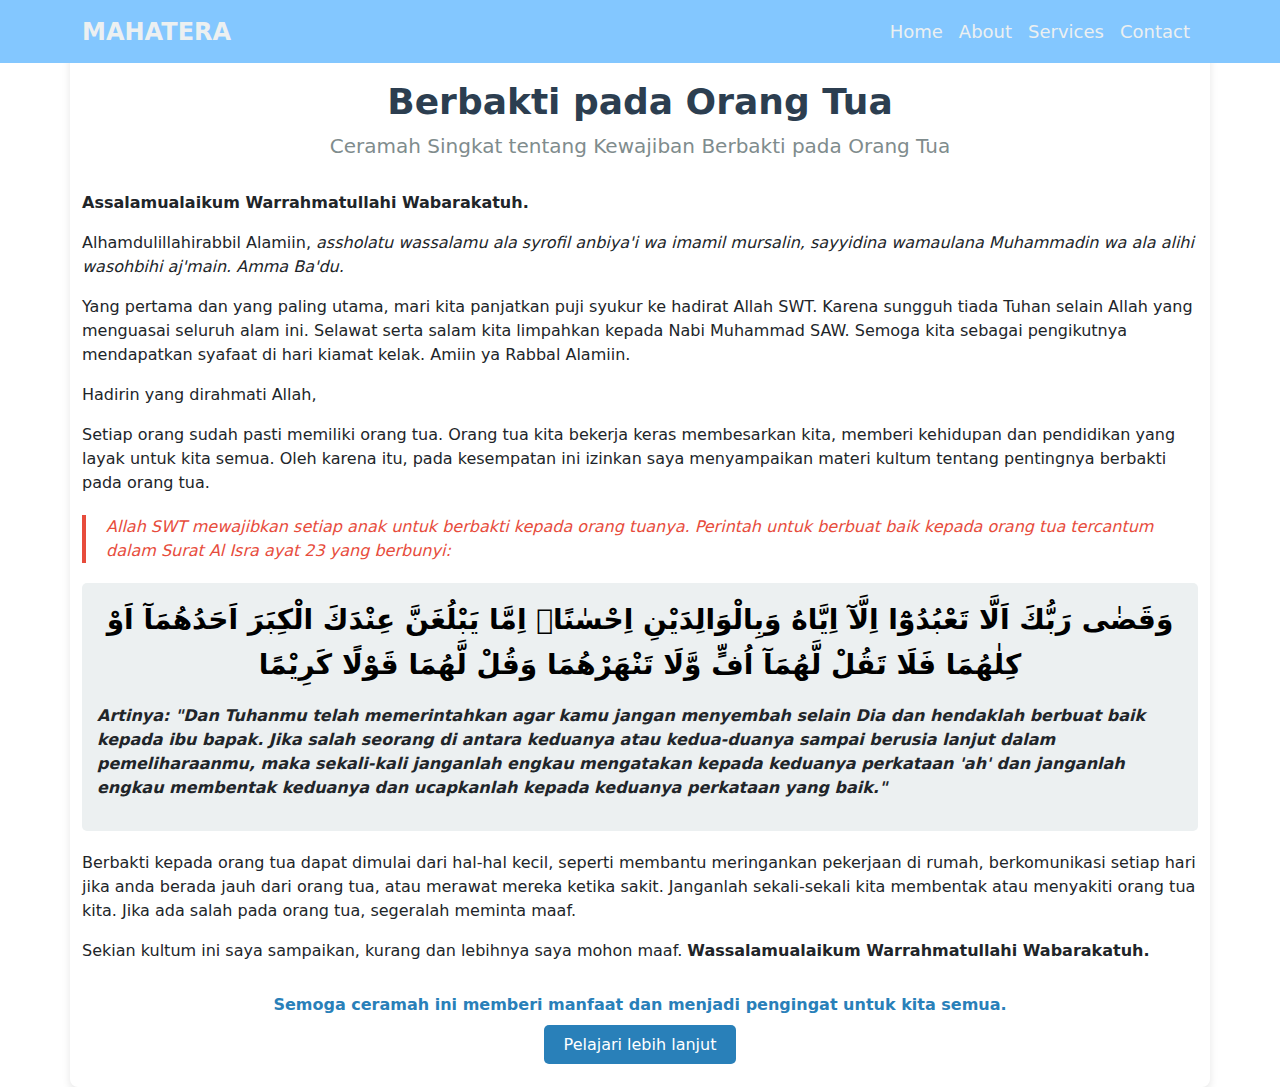
<file: contoh.html>
<!doctype html>
<html lang="en">
  <head>
    <!-- Required meta tags -->
    <meta charset="utf-8">
    <meta name="viewport" content="width=device-width, initial-scale=1">

    <!-- Bootstrap CSS -->
    <link href="https://cdn.jsdelivr.net/npm/bootstrap@5.0.2/dist/css/bootstrap.min.css" rel="stylesheet" integrity="sha384-EVSTQN3/azprG1Anm3QDgpJLIm9Nao0Yz1ztcQTwFspd3yD65VohhpuuCOmLASjC" crossorigin="anonymous">

<!-- Font google -->
<link rel="preconnect" href="https://fonts.googleapis.com">
<link rel="preconnect" href="https://fonts.gstatic.com" crossorigin>
<link href="https://fonts.googleapis.com/css2?family=Poppins:wght@400;500;700&display=swap" rel="stylesheet">

<!-- My style -->
 <link rel="stylesheet" href="css/contoh.css">

 <!-- logo title -->
  <link rel="icon" href="assets/img/--"
  type="">

  <div id="navbar-container" ></div>

  <script>
    // Fungsi untuk memuat navbar dari file navbar.html
    fetch('navbar.html')
      .then(response => response.text())
      .then(data => {
        document.getElementById('navbar-container').innerHTML = data;
      })
      .catch(error => console.error('Error loading navbar:', error));
  </script>

  
    
    
    <div class="container ceramah-container">
        <div class="text-center">
            <h1 class="ceramah-title">Berbakti pada Orang Tua</h1>
            <p class="ceramah-subtitle">Ceramah Singkat tentang Kewajiban Berbakti pada Orang Tua</p>
        </div>

        <div class="content">
            <p><strong>Assalamualaikum Warrahmatullahi Wabarakatuh.</strong></p>

            <p>Alhamdulillahirabbil Alamiin, <em>assholatu wassalamu ala syrofil anbiya'i wa imamil mursalin, sayyidina wamaulana Muhammadin wa ala alihi wasohbihi aj'main. Amma Ba'du.</em></p>

            <p>Yang pertama dan yang paling utama, mari kita panjatkan puji syukur ke hadirat Allah SWT. Karena sungguh tiada Tuhan selain Allah yang menguasai seluruh alam ini. Selawat serta salam kita limpahkan kepada Nabi Muhammad SAW. Semoga kita sebagai pengikutnya mendapatkan syafaat di hari kiamat kelak. Amiin ya Rabbal Alamiin.</p>

            <p>Hadirin yang dirahmati Allah,</p>

            <p>Setiap orang sudah pasti memiliki orang tua. Orang tua kita bekerja keras membesarkan kita, memberi kehidupan dan pendidikan yang layak untuk kita semua. Oleh karena itu, pada kesempatan ini izinkan saya menyampaikan materi kultum tentang pentingnya berbakti pada orang tua.</p>

            <div class="quote">
                <p>Allah SWT mewajibkan setiap anak untuk berbakti kepada orang tuanya. Perintah untuk berbuat baik kepada orang tua tercantum dalam Surat Al Isra ayat 23 yang berbunyi:</p>
            </div>

            <div class="verse">
                <p class="large-text">وَقَضٰى رَبُّكَ اَلَّا تَعْبُدُوْٓا اِلَّآ اِيَّاهُ وَبِالْوَالِدَيْنِ اِحْسٰنًاۗ اِمَّا يَبْلُغَنَّ عِنْدَكَ الْكِبَرَ اَحَدُهُمَآ اَوْ كِلٰهُمَا فَلَا تَقُلْ لَّهُمَآ اُفٍّ وَّلَا تَنْهَرْهُمَا وَقُلْ لَّهُمَا قَوْلًا كَرِيْمًا</p>
                <p><em>Artinya: "Dan Tuhanmu telah memerintahkan agar kamu jangan menyembah selain Dia dan hendaklah berbuat baik kepada ibu bapak. Jika salah seorang di antara keduanya atau kedua-duanya sampai berusia lanjut dalam pemeliharaanmu, maka sekali-kali janganlah engkau mengatakan kepada keduanya perkataan 'ah' dan janganlah engkau membentak keduanya dan ucapkanlah kepada keduanya perkataan yang baik."</em></p>
            </div>

            <p>Berbakti kepada orang tua dapat dimulai dari hal-hal kecil, seperti membantu meringankan pekerjaan di rumah, berkomunikasi setiap hari jika anda berada jauh dari orang tua, atau merawat mereka ketika sakit. Janganlah sekali-sekali kita membentak atau menyakiti orang tua kita. Jika ada salah pada orang tua, segeralah meminta maaf.</p>

            <p>Sekian kultum ini saya sampaikan, kurang dan lebihnya saya mohon maaf. <strong>Wassalamualaikum Warrahmatullahi Wabarakatuh.</strong></p>
        </div>

        <div class="footer">
            <p><span class="bold">Semoga ceramah ini memberi manfaat dan menjadi pengingat untuk kita semua.</span></p>
            <a href="#" class="btn-cta">Pelajari lebih lanjut</a>
        </div>
    </div>



    <!-- Optional JavaScript; choose one of the two! -->

    <!-- Option 1: Bootstrap Bundle with Popper -->
    <script src="https://cdn.jsdelivr.net/npm/bootstrap@5.0.2/dist/js/bootstrap.bundle.min.js" integrity="sha384-MrcW6ZMFYlzcLA8Nl+NtUVF0sA7MsXsP1UyJoMp4YLEuNSfAP+JcXn/tWtIaxVXM" crossorigin="anonymous"></script>

    <!-- Option 2: Separate Popper and Bootstrap JS -->
    <!--
    <script src="https://cdn.jsdelivr.net/npm/@popperjs/core@2.9.2/dist/umd/popper.min.js" integrity="sha384-IQsoLXl5PILFhosVNubq5LC7Qb9DXgDA9i+tQ8Zj3iwWAwPtgFTxbJ8NT4GN1R8p" crossorigin="anonymous"></script>
    <script src="https://cdn.jsdelivr.net/npm/bootstrap@5.0.2/dist/js/bootstrap.min.js" integrity="sha384-cVKIPhGWiC2Al4u+LWgxfKTRIcfu0JTxR+EQDz/bgldoEyl4H0zUF0QKbrJ0EcQF" crossorigin="anonymous"></script>
    -->
  </body>
</html>
</file>
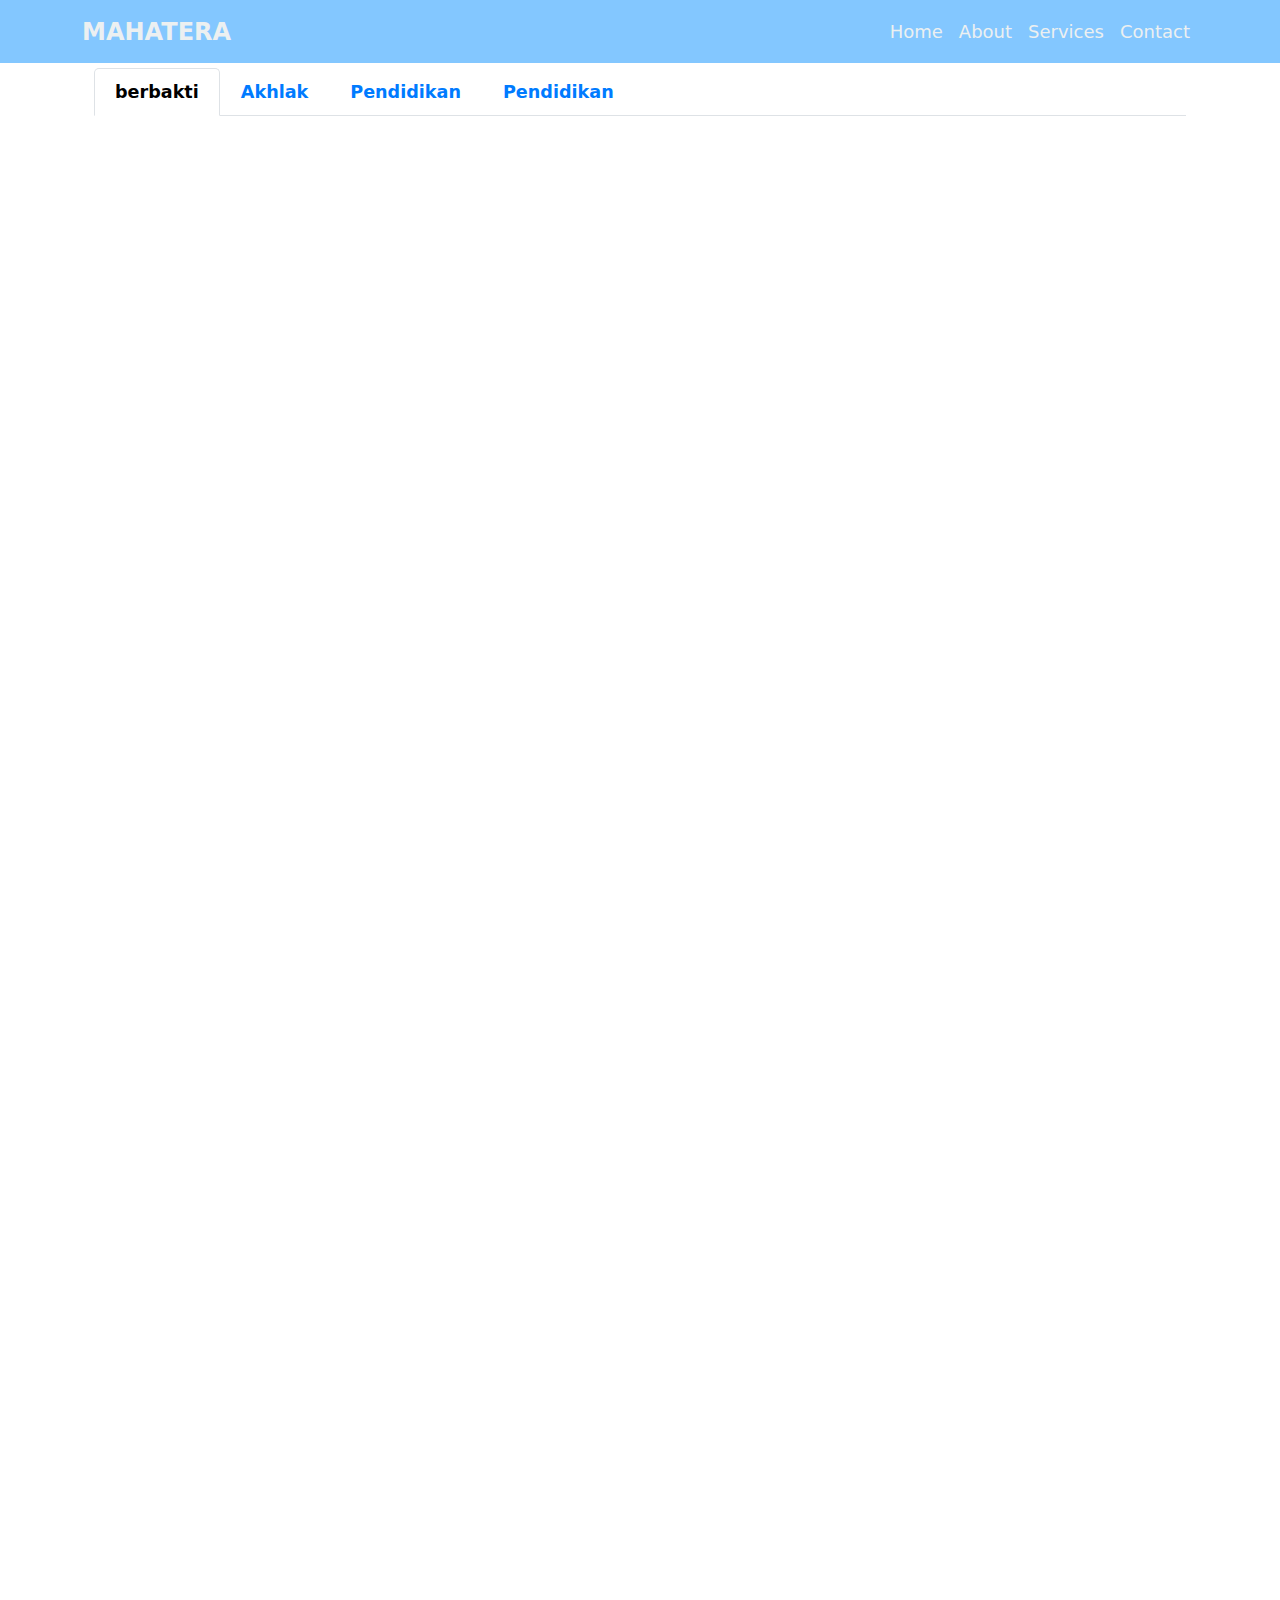
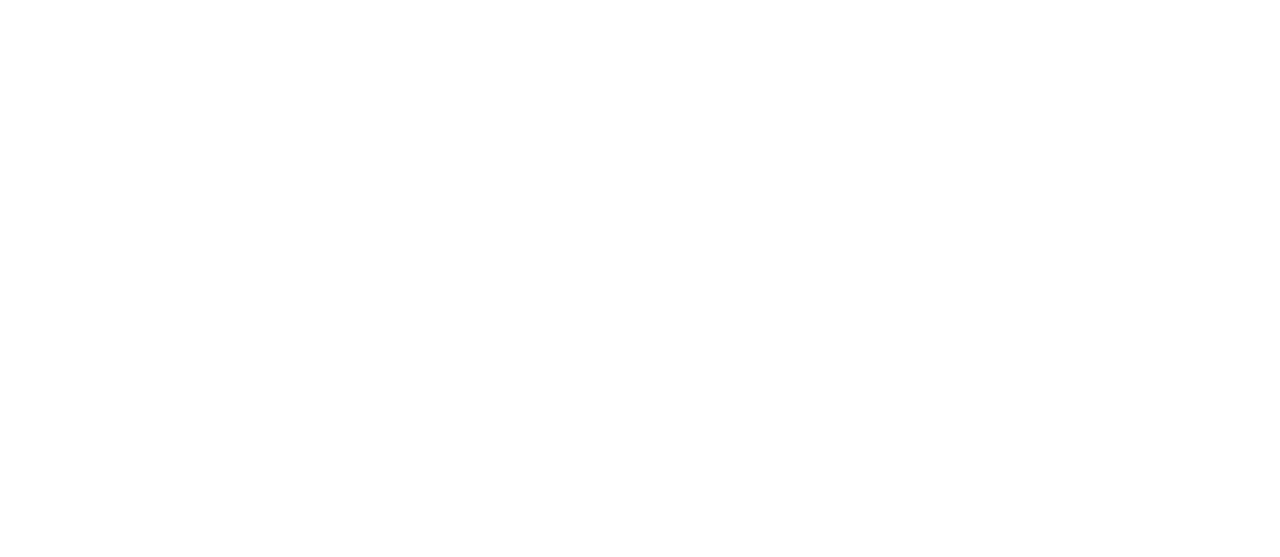
<file: page_contoh.html>
<!DOCTYPE html>
<html lang="en">
<head>
  <meta charset="UTF-8">
  <meta name="viewport" content="width=device-width, initial-scale=1.0">
  <title>Contoh Ceramah</title>
  <!-- Link ke Bootstrap untuk gaya dan tata letak -->
  <link href="https://cdn.jsdelivr.net/npm/bootstrap@5.3.0-alpha1/dist/css/bootstrap.min.css" rel="stylesheet">
  
<style>
    /* Global Style */
body {
    font-family: 'Arial', sans-serif;
    background-color: #f8f9fa;
    color: #83c7ff;
    padding-top: 20px;
  }
  
  /* Navbar Style */
  
  /* Tab Styles */
  .nav-tabs {
    border-bottom: 2px solid #ddd;
  }
  
  .nav-tabs .nav-link {
    color: #007bff;
    border: none;
    padding: 10px 20px;
    font-weight: bold;
    font-size: 1.1rem;
  }
  
  .nav-tabs .nav-link:hover {
    background-color: #f1f1f1;
    border-radius: 5px;
  }
  
  .nav-tabs .nav-link.active {
    background-color: #83c7ff;
    color: white;
    border-radius: 5px 5px 0 0;
  }
  
  /* Tab Content */
  .tab-content {
    margin-top: 20px;
  }
  
  /* Card Styles */
  .card {
    margin-top: 20px;
    border-radius: 10px;
    box-shadow: 0px 4px 6px rgba(0, 0, 0, 0.1);
  }
  
  .card-header {
    background-color: #83c7ff;
    color: white;
    font-size: 1.25rem;
    font-weight: bold;
    text-align: center;
    border-top-left-radius: 10px;
    border-top-right-radius: 10px;
  }
  
  .card p, .card .quote, .card .verse {
  margin-bottom: 15px; /* Menambahkan jarak antara paragraf dan elemen lainnya */
}

  .card-body {
    background-color: #fff;
    padding: 30px;    
}
  
  
  .card-body h5 {
    font-size: 1.5rem;
    font-weight: bold;
    color: #333;
  }
  
  .card-body p {
    font-size: 1.1rem;
    line-height: 1.6;
    color: #555;
  }
  

  
  /* Responsive Styles */
  @media (max-width: 768px) {
    .navbar-brand {
      font-size: 1.2rem;
    }
  
    .nav-tabs .nav-link {
      font-size: 1rem;
    }
  
    .card-body h5 {
      font-size: 1.3rem;
    }
  
    .card-body p {
      font-size: 1rem;
    }
  }

  /* Menambahkan padding di dalam card untuk memberi jarak dengan konten */
.card-body {
  padding: 20px; /* Jarak antara konten dan tepi card */
}

/* Memberikan margin bawah pada setiap elemen p, quote, dan verse agar tidak mepet */
.card p, .card .quote, .card .verse {
  margin-bottom: 15px; /* Jarak antar elemen */
}

/* Tambahan: Gaya untuk elemen .quote dan .verse agar lebih jelas */
.quote {
  font-style: italic;
  background-color: #f8f9fa;
  padding: 10px;
  border-left: 3px solid #28a745;
}

.verse {
  font-size: 1.2rem;
  line-height: 1.5;
  margin-top: 10px;
  background-color: #f8f9fa;
  padding: 10px;
  border-left: 3px solid #007bff;
}

.large-text {
  font-size: 1.5rem; /* Menambahkan ukuran font untuk ayat */
}




  
</style>
</head>
<body>

  <!-- Navbar -->
  <div id="navbar-container" ></div>

  <script>
    // Fungsi untuk memuat navbar dari file navbar.html
   // Fungsi untuk memuat navbar dari file navbar.html
fetch('navbar.html')
.then(response => response.text())
.then(data => {
  document.getElementById('navbar-container').innerHTML = data;
  // Setelah navbar dimuat, beri jarak pada section setelah navbar
  document.querySelector('#ceramah').style.marginTop = '30px';
})
.catch(error => console.error('Error loading navbar:', error));

  </script>

<div class="container mt-5">

  <!-- Content Section -->
  <div class="container content-section">
    <!-- Tab Navigation -->
    <ul class="nav nav-tabs" id="ceramahTab" role="tablist">
      <li class="nav-item" role="presentation">
        <a class="nav-link active" id="ceramah-agama-tab" data-bs-toggle="tab" href="#sabar" role="tab" aria-controls="ceramah-agama" aria-selected="true">berbakti<a>
      </li>
      <li class="nav-item" role="presentation">
        <a class="nav-link" id="ceramah-keluarga-tab" data-bs-toggle="tab" href="#akhlak" role="tab" aria-controls="ceramah-keluarga" aria-selected="false">Akhlak</a>
      </li>
      <li class="nav-item" role="presentation">
        <a class="nav-link" id="ceramah-pendidikan-tab" data-bs-toggle="tab" href="#tadzim" role="tab" aria-controls="ceramah-pendidikan" aria-selected="false">Pendidikan</a>
      </li>
      <li class="nav-item" role="presentation">
        <a class="nav-link" id="ceramah-pendidikan-tab" data-bs-toggle="tab" href="#ceramah-pendidikan" role="tab" aria-controls="ceramah-pendidikan" aria-selected="false">Pendidikan</a>
      </li>
    </ul>

    <div class="tab-content" id="ceramahTabContent">
      <!-- Ceramah Agama -->
      <div class="tab-pane fade" id="sabar" role="tabpanel" aria-labelledby="ceramah-pendidikan-tab">
        <div class="card mt-3">
          <div class="card-header">
            Berbakti pada Orang Tua
          </div>
          <div class="card-body">
            <p class="card-text">
              Assalamualaikum Warrahmatullahi Wabarakatuh.<br><br>
              
              Alhamdulillahirabbil Alamiin, assholatu wassalamu ala syrofil anbiya'i wa imamil mursalin, sayyidina wamaulana Muhammadin wa ala alihi wasohbihi aj'main. Amma Ba'du.<br><br>
              
              Yang pertama dan yang paling utama, mari kita panjatkan puji syukur ke hadirat Allah SWT. Karena sungguh tiada Tuhan selain Allah yang menguasai seluruh alam ini. Selawat serta salam kita limpahkan kepada Nabi Muhammad SAW. Semoga kita sebagai pengikutnya mendapatkan syafaat di hari kiamat kelak. Amiin ya Rabbal Alamiin.<br><br>
              
              Hadirin yang dirahmati Allah.<br><br>
              
              Setiap orang sudah pasti memiliki orang tua. Orang tua kita bekerja keras membesarkan kita, memberi kehidupan dan pendidikan yang layak untuk kita semua. Oleh karena itu, pada kesempatan ini izinkan saya menyampaikan materi kultum tentang pentingnya berbakti pada orang tua.<br><br>
              
              Allah SWT mewajibkan setiap anak untuk berbakti kepada orang tuanya. Perintah untuk berbuat baik kepada orang tua tercantum dalam Surat Al Isra ayat 23 yang berbunyi:<br><br>
              
              Wa qadaa Rabbuka allaa ta'buduu illaaa iyyaahu wa bilwaalidaini ihsaanaa; immaa yablighanna 'indakal kibara ahaduhumaaa aw kilaahumaa falaa taqul lahumaaa uffinw wa laa tanharhumaa wa qullahumaa qawlan kariimaa. Artinya: "Dan Tuhanmu telah memerintahkan agar kamu jangan menyembah selain Dia dan hendaklah berbuat baik kepada ibu bapak. Jika salah seorang di antara keduanya atau kedua-duanya sampai berusia lanjut dalam pemeliharaanmu, maka sekali-kali janganlah engkau mengatakan kepada keduanya perkataan 'ah' dan janganlah engkau membentak keduanya dan ucapkanlah kepada keduanya perkataan yang baik."<br><br>
              
              Berbakti kepada orang tua dapat dimulai dari hal-hal kecil, seperti membantu meringankan pekerjaan di rumah, berkomunikasi setiap hari jika anda berada jauh dari orang tua, atau merawat mereka ketika sakit. Janganlah sekali-sekali kita membentak atau menyakiti orang tua kita. Jika ada salah pada orang tua, segeralah meminta maaf.<br><br>
              
              Sekian kultum ini saya sampaikan, kurang dan lebihnya saya mohon maaf. Wassalamualaikum Warrahmatullahi Wabarakatuh.
          </p>
          
          </div>
        </div>
      </div>
    </div>
  </div>
    

      <!-- Ceramah Keluarga -->
      <div class="tab-pane fade" id="akhlak" role="tabpanel" aria-labelledby="ceramah-pendidikan-tab">
        <div class="card mt-3">
          <div class="card-header">
            Ceramah tentang Akhlak Mulia
          </div>
          <div class="card-body">
            <p class="card-text">
              Assalamualaikum warahmatullahi wabarakatuh.<br><br>
              
              Dalam kesempatan kali ini, marilah kita panjatkan puji syukur kehadirat Allah SWT yang telah memberikan banyak sekali nikmat sehat, nikmat iman, serta hidayah-Nya kepada kita selaku hamba-Nya, sehingga dapat berkumpul di tempat ini.<br><br>
              
              Sholawat serta salam semoga tetap tercurah kepada junjungan kita Nabi Muhammad SAW, di mana atas berkat perjuangan beliau dan para sahabatnya sehingga kita dapat merasakan indahnya Islam seperti sekarang ini.<br><br>
              
              Hadirin yang dirahmati Allah, saya akan menyampaikan ceramah tentang akhlak. Akhlak merupakan sifat yang tertanam dalam jiwa seseorang yang menimbulkan macam-macam perbuatan dengan mudah tanpa memerlukan pemikiran dan pertimbangan.<br><br>
              
              Sebelum kita terjun ke dunia masyarakat, kita haruslah mempunyai bekal akhlak atau perilaku yang baik terhadap diri kita sendiri. Akhlak terhadap diri sendiri adalah pemenuhan kewajiban seseorang terhadap dirinya sendiri, baik yang menyangkut kebutuhan jasmani maupun rohani.<br><br>
              
              Akhlak atau perilaku terpuji yang harus dimiliki manusia terdiri dari beberapa sifat, salah satunya jujur. Perilaku jujur merupakan dasar dari sendi kehidupan.<br><br>
              
              Jujur adalah sikap dasar untuk membangun kepercayaan dari orang lain. Seseorang yang tidak memiliki kejujuran tidak akan memperoleh kepercayaan dari siapa pun.<br><br>
              
              Selain itu, kita harus memiliki rasa percaya diri. Rasa percaya diri sangat kita perlukan agar kita tidak ragu dalam menjalankan tugas yang menjadi tanggung jawab dalam kehidupan sehari-hari.<br><br>
              
              Dalam kehidupan bersosial, kita juga perlu memiliki sikap ramah dan sopan untuk menjaga hubungan antarsesama tanpa mempunyai perasaan bahwa diri kita lebih baik dibandingkan dengan yang lain. Sementara dalam menjalani kehidupan, sikap ikhlas sangat diperlukan agar hati menjadi tenang. Ikhlas berarti memberikan sesuatu kepada orang lain tanpa mengharapkan imbalan. Sikap ikhlas ini akan membuat seseorang memiliki jiwa sosial yang tinggi.<br><br>
              
              Akhlak yang baik akan membedakan kita sebagai manusia dengan makhluk yang lain, serta mengangkat manusia ke derajat yang tinggi dan mulia. Sedangkan akhlak yang buruk akan membinasakan diri kita.<br><br>
              
              Setelah Anda memahami pentingnya memiliki akhlak yang baik, maka teruslah berusaha untuk berbuat baik kepada diri sendiri dan orang lain.<br><br>
              
              Demikian apa yang dapat saya sampaikan, kurang lebihnya mohon maaf, semoga apa yang telah saya sampaikan dapat bermanfaat bagi kita semua. Terima kasih atas perhatiannya.<br><br>
              
              Wassalamualaikum warahmatullahi wabarakatuh.
          </p>
          
            <p class="card-text">Sebagai masyarakat, kita harus memastikan bahwa setiap individu mendapatkan kesempatan untuk belajar dan berkembang. Dengan pendidikan yang baik, kita dapat menciptakan generasi penerus yang cerdas, berakhlak, dan mampu menghadapi tantangan zaman.</p>
          </div>
        </div>
      </div>
    </div>
  </div>
    

      <!-- Ceramah Pendidikan -->
      <div class="tab-pane fade" id="tadzim" role="tabpanel" aria-labelledby="ceramah-pendidikan-tab">
        <div class="card mt-3">
          <div class="card-header">
            Ceramah Tentang Pendidikan
          </div>
          <p class="card-text">
            Assalamualaikum Warrahmatullahi Wabarakatuh.<br><br>
        
            Bapak kepala sekolah, para dewan guru, dan para murid yang saya banggakan. Pada kesempatan kali ini mari kita panjatkan puji dan syukur ke hadirat Allah SWT yang telah memberi kita begitu banyak nikmat sehingga kita dapat berkumpul di sini dalam keadaan sehat walafiat, tak lupa selawat serta salam kita panjatkan kepada Nabi besar kita yakni Nabi Muhammad SAW.<br><br>
        
            Saya ingin mengucap terima kasih kepada para hadirin yang telah memberikan saya kesempatan untuk hadir di sini dan menyampaikan ceramah mengenai pentingnya hormat kepada guru.<br><br>
        
            Guru adalah seseorang yang telah memberikan kita begitu banyak ilmu. Guru adalah orang tua kedua kita di sekolah. Guru mengajarkan kita tentang apa yang tidak kita ketahui. Guru juga mengajarkan kita tentang cara sopan santun, disiplin, tata tertib, dan bagaimana menjadi murid teladan. Guru adalah orang tua kita di sekolah. Salah satu kewajiban kita adalah menghormati orang tua. Maka dari itu, kita harus menghormati para guru saat kita sedang belajar di sekolah dan selalu mematuhi apa yang dikatakan guru.<br><br>
        
            Sekian dari saya. Mohon maaf bila ada kesalahan. Akhiru kalam, Wassalamualaikum Warrahmatullahi Wabarakatuh.
        </p>
        
        </div>
      </div>
    </div>
  </div>

   <!-- Ceramah Pendidikan -->
   <div class="tab-pane fade" id="ceramah-pendidikan" role="tabpanel" aria-labelledby="ceramah-pendidikan-tab">
    <div class="card mt-3">
      <div class="card-header">
        Ceramah Tentang Pendidikan
      </div>
      <div class="card-body">
        <h5 class="card-title">Pendidikan adalah Kunci Masa Depan</h5>
        <p class="card-text">Pendidikan adalah investasi terbesar untuk masa depan bangsa. Setiap anak berhak mendapatkan pendidikan yang layak, karena melalui pendidikan mereka akan menemukan potensi diri dan dapat berkontribusi kepada masyarakat dan negara. Pendidikan bukan hanya tentang teori, tetapi juga tentang membangun karakter dan keterampilan hidup.</p>
        <p class="card-text">Sebagai masyarakat, kita harus memastikan bahwa setiap individu mendapatkan kesempatan untuk belajar dan berkembang. Dengan pendidikan yang baik, kita dapat menciptakan generasi penerus yang cerdas, berakhlak, dan mampu menghadapi tantangan zaman.</p>
      </div>
    </div>
  </div>
</div>
</div>

  <!-- JavaScript untuk Bootstrap -->
  <script src="https://cdn.jsdelivr.net/npm/@popperjs/core@2.11.6/dist/umd/popper.min.js"></script>
  <script src="https://cdn.jsdelivr.net/npm/bootstrap@5.3.0-alpha1/dist/js/bootstrap.min.js"></script>

</body>
</html>
</file>
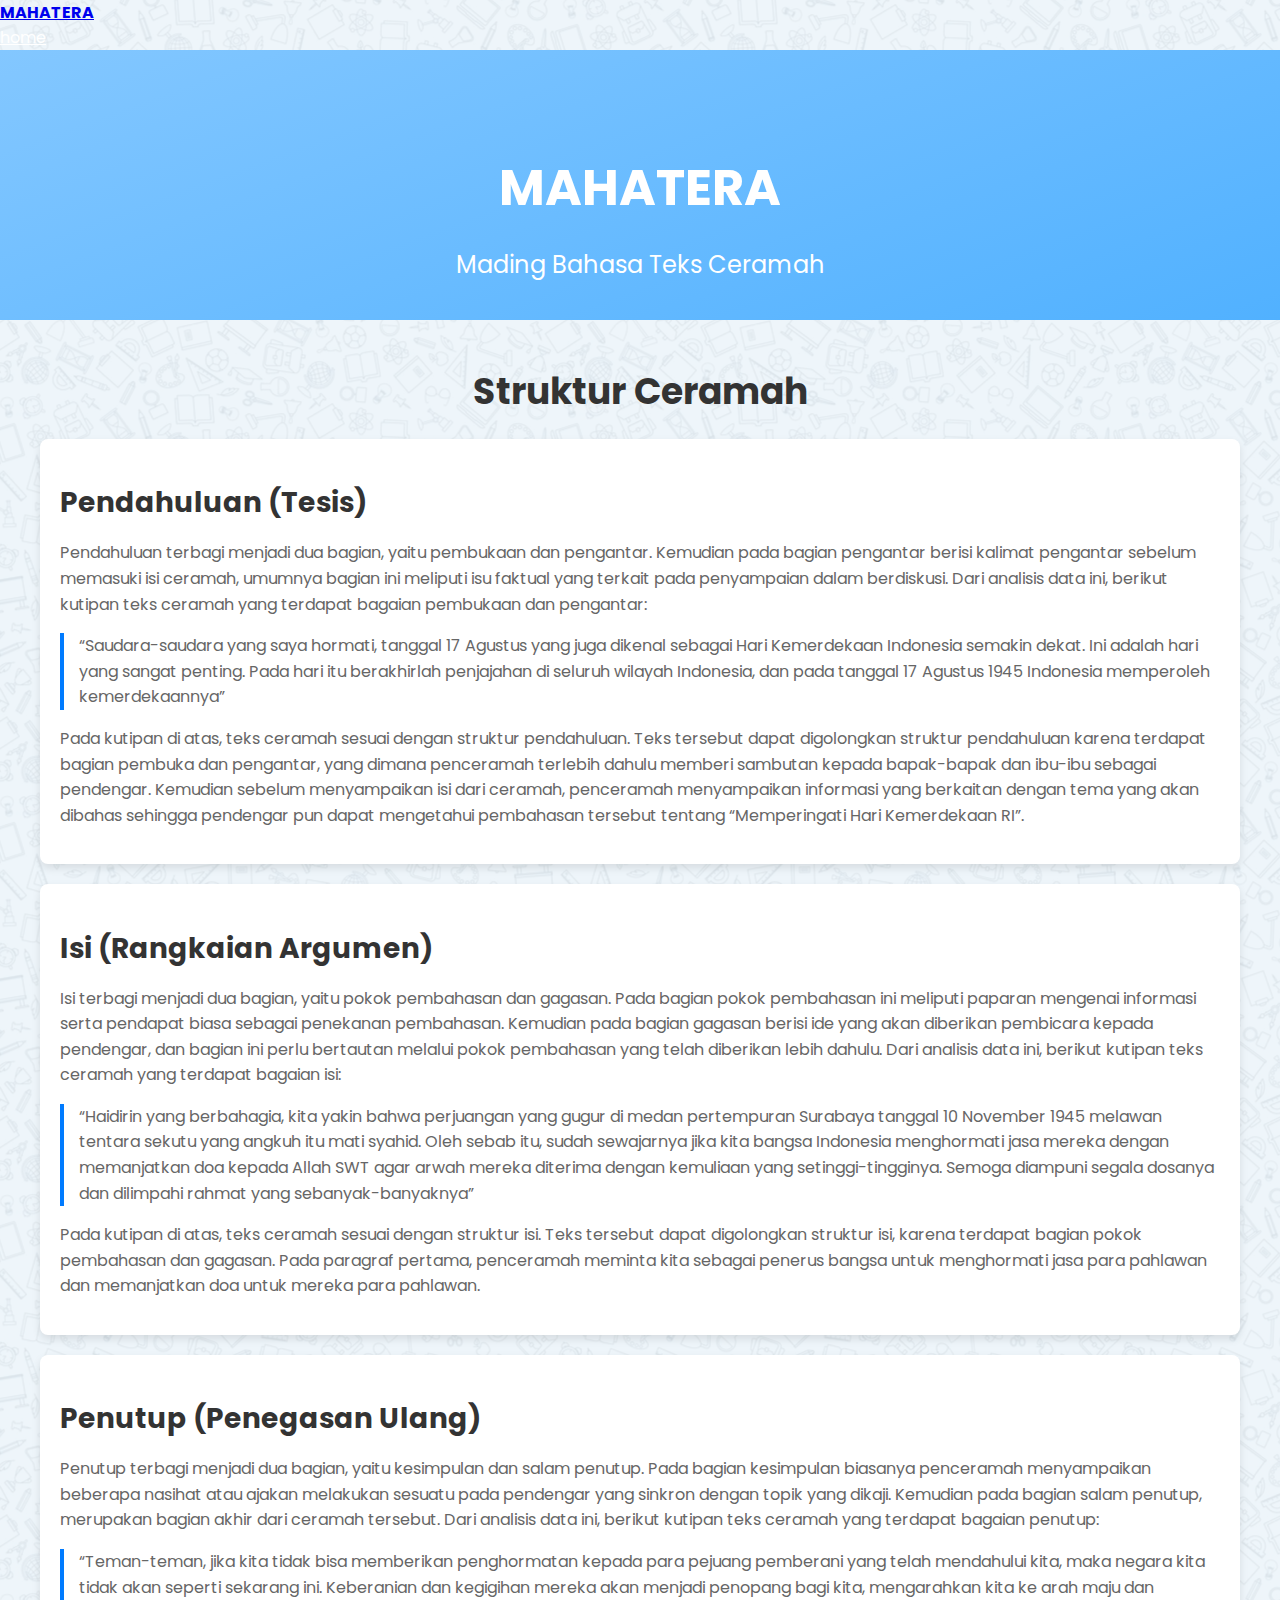
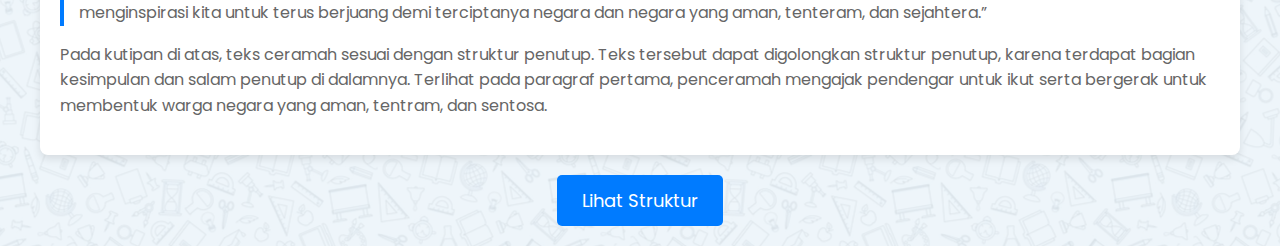
<file: struktur.html>
<!doctype html>
<html lang="en">
  <head>
    <!-- Required meta tags -->
    <meta charset="utf-8">
    <meta name="viewport" content="width=device-width, initial-scale=1">

    <!-- Bootstrap CSS -->
    <link href="https://cdn.jsdelivr.net/npm/bootstrap@5.0.2/dist/css/bootstrap.min.css" rel="stylesheet" integrity="sha384-EVSTQN3/azprG1Anm3QDgpJLIm9Nao0Yz1ztcQTwFspd3yD65VohhpuuCOmLASjC" crossorigin="anonymous">

<!-- Font google -->
<link rel="preconnect" href="https://fonts.googleapis.com">
<link rel="preconnect" href="https://fonts.gstatic.com" crossorigin>
<link href="https://fonts.googleapis.com/css2?family=Poppins:wght@400;500;700&display=swap" rel="stylesheet">

<!-- My style -->
 <link rel="stylesheet" href="css/struktur.css">

 <!-- logo title -->
  <link rel="icon" href="assets/img/--"
  type="">

    <!-- Navbar -->
    <nav class="navbar navbar-dark bg-transparent position-fixed w-100">
      <div class="container-fluid">
        <a class="navbar-brand" href="/index.html" onclick="scrollToSection('pengertian')">
          <!-- <img src="/docs/5.0/assets/brand/bootstrap-logo.svg" alt="" width="30" height="24" class="d-inline-block align-text-top"> -->
          MAHATERA
        </a>
        <div class="d-flex">
          <a class="btn btn-light ms-3" href="#home" onclick="scrollToSection('hero')">home</a>
        </div>
      </div>
    </nav>
  
      <!-- Hero Section -->
    <section id="hero"> 
    <div class="container h-100">
        <div class="row h-100">
            <div class="col-md-6 hero-tagline my-auto" >
                <h1>MAHATERA</h1>
                <p>Mading Bahasa Teks Ceramah</p>     
    </section>


  <title>Struktur Ceramah</title>

</head>
<body>
  <section id="ceramah">
      <div class="container">
          <h1 class="text-center">Struktur Ceramah</h1>
          
          <div class="section">
              <h2>Pendahuluan (Tesis)</h2>
              <p>Pendahuluan terbagi menjadi dua bagian, yaitu pembukaan dan pengantar. Kemudian pada bagian pengantar berisi kalimat pengantar sebelum memasuki isi ceramah, umumnya bagian ini meliputi isu faktual yang terkait pada penyampaian dalam berdiskusi. Dari analisis data ini, berikut kutipan teks ceramah yang terdapat bagaian pembukaan dan pengantar:</p>
              <blockquote>
                  <p>“Saudara-saudara yang saya hormati, tanggal 17 Agustus yang juga dikenal sebagai Hari Kemerdekaan Indonesia semakin dekat. Ini adalah hari yang sangat penting. Pada hari itu berakhirlah penjajahan di seluruh wilayah Indonesia, dan pada tanggal 17 Agustus 1945 Indonesia memperoleh kemerdekaannya”</p>
              </blockquote>
              <p>Pada kutipan di atas, teks ceramah sesuai dengan struktur pendahuluan. Teks tersebut dapat digolongkan struktur pendahuluan karena terdapat bagian pembuka dan pengantar, yang dimana penceramah terlebih dahulu memberi sambutan kepada bapak-bapak dan ibu-ibu sebagai pendengar. Kemudian sebelum menyampaikan isi dari ceramah, penceramah menyampaikan informasi yang berkaitan dengan tema yang akan dibahas sehingga pendengar pun dapat mengetahui pembahasan tersebut tentang “Memperingati Hari Kemerdekaan RI”.</p>
          </div>

          <div class="section">
              <h2>Isi (Rangkaian Argumen)</h2>
              <p>Isi terbagi menjadi dua bagian, yaitu pokok pembahasan dan gagasan. Pada bagian pokok pembahasan ini meliputi paparan mengenai informasi serta pendapat biasa sebagai penekanan pembahasan. Kemudian pada bagian gagasan berisi ide yang akan diberikan pembicara kepada pendengar, dan bagian ini perlu bertautan melalui pokok pembahasan yang telah diberikan lebih dahulu. Dari analisis data ini, berikut kutipan teks ceramah yang terdapat bagaian isi:</p>
              <blockquote>
                  <p>“Haidirin yang berbahagia, kita yakin bahwa perjuangan yang gugur di medan pertempuran Surabaya tanggal 10 November 1945 melawan tentara sekutu yang angkuh itu mati syahid. Oleh sebab itu, sudah sewajarnya jika kita bangsa Indonesia menghormati jasa mereka dengan memanjatkan doa kepada Allah SWT agar arwah mereka diterima dengan kemuliaan yang setinggi-tingginya. Semoga diampuni segala dosanya dan dilimpahi rahmat yang sebanyak-banyaknya”</p>
              </blockquote>
              <p>Pada kutipan di atas, teks ceramah sesuai dengan struktur isi. Teks tersebut dapat digolongkan struktur isi, karena terdapat bagian pokok pembahasan dan gagasan. Pada paragraf pertama, penceramah meminta kita sebagai penerus bangsa untuk menghormati jasa para pahlawan dan memanjatkan doa untuk mereka para pahlawan.</p>
          </div>

          <div class="section">
              <h2>Penutup (Penegasan Ulang)</h2>
              <p>Penutup terbagi menjadi dua bagian, yaitu kesimpulan dan salam penutup. Pada bagian kesimpulan biasanya penceramah menyampaikan beberapa nasihat atau ajakan melakukan sesuatu pada pendengar yang sinkron dengan topik yang dikaji. Kemudian pada bagian salam penutup, merupakan bagian akhir dari ceramah tersebut. Dari analisis data ini, berikut kutipan teks ceramah yang terdapat bagaian penutup:</p>
              <blockquote>
                  <p>“Teman-teman, jika kita tidak bisa memberikan penghormatan kepada para pejuang pemberani yang telah mendahului kita, maka negara kita tidak akan seperti sekarang ini. Keberanian dan kegigihan mereka akan menjadi penopang bagi kita, mengarahkan kita ke arah maju dan menginspirasi kita untuk terus berjuang demi terciptanya negara dan negara yang aman, tenteram, dan sejahtera.”</p>
              </blockquote>
              <p>Pada kutipan di atas, teks ceramah sesuai dengan struktur penutup. Teks tersebut dapat digolongkan struktur penutup, karena terdapat bagian kesimpulan dan salam penutup di dalamnya. Terlihat pada paragraf pertama, penceramah mengajak pendengar untuk ikut serta bergerak untuk membentuk warga negara yang aman, tentram, dan sentosa.</p>
          </div>

          <!-- Tombol navigasi -->
          <div class="text-center mt-4">
              <a href="/index.html#struktur" class="btn btn-primary">Lihat Struktur</a>
          </div>
      </div>
  </section>


    <!-- Optional JavaScript; choose one of the two! -->

    <!-- Option 1: Bootstrap Bundle with Popper -->
    <script src="https://cdn.jsdelivr.net/npm/bootstrap@5.0.2/dist/js/bootstrap.bundle.min.js" integrity="sha384-MrcW6ZMFYlzcLA8Nl+NtUVF0sA7MsXsP1UyJoMp4YLEuNSfAP+JcXn/tWtIaxVXM" crossorigin="anonymous"></script>

    <!-- Option 2: Separate Popper and Bootstrap JS -->
    <!--
    <script src="https://cdn.jsdelivr.net/npm/@popperjs/core@2.9.2/dist/umd/popper.min.js" integrity="sha384-IQsoLXl5PILFhosVNubq5LC7Qb9DXgDA9i+tQ8Zj3iwWAwPtgFTxbJ8NT4GN1R8p" crossorigin="anonymous"></script>
    <script src="https://cdn.jsdelivr.net/npm/bootstrap@5.0.2/dist/js/bootstrap.min.js" integrity="sha384-cVKIPhGWiC2Al4u+LWgxfKTRIcfu0JTxR+EQDz/bgldoEyl4H0zUF0QKbrJ0EcQF" crossorigin="anonymous"></script>
    -->
  </body>
</html>
</file>
<file: css/contoh.css>
body {
    background-color: #f8f9fa;
}

.navbar {
    z-index: 3;
  }
  
  *{
    z-index: 2;
  }
  
  .navbar-brand {
      font-weight: 700;
  }
  
  .button-primary {
      width: 133;
      height: 40;
      background-color: aliceblue;
      color: var(--pr-color);
      border: none;
      font-size: 16px;
      font-weight: 400;
  }
  
  .navbar .btn-light {
    color: white; /* Warna teks tombol */
    background-color: transparent; /* Warna latar belakang tombol */
    border: none; /* Border tombol */
  }
  
  .navbar .btn-light:hover {
    color: var(--pr-color); /* Warna teks saat hover */
    background-color: #f8f9fa; /* Warna latar belakang saat hover */
    border-color: none; /* Border tombol saat hover */
  }
  
  /* Responsive Design */
  @media (max-width: 767px) {
    .navbar {
        padding: 0.5rem;
    }
  
    .button-primary {
        width: 100%; /* Lebar penuh pada perangkat mobile */
        font-size: 14px; /* Ukuran font yang lebih kecil pada perangkat mobile */
    }
  
    .navbar .btn-light {
        font-size: 14px; /* Ukuran font tombol lebih kecil pada perangkat mobile */
    }
  
    .navbar .btn-light:hover {
        font-size: 14px; /* Ukuran font tombol hover lebih kecil pada perangkat mobile */
    }
  }
  
  @media (max-width: 1200px) {
    .button-primary {
        width: auto; /* Lebar otomatis untuk perangkat tablet */
        font-size: 15px; /* Ukuran font sedikit lebih kecil untuk tablet */
    }
  
    .navbar .btn-light {
        font-size: 15px; /* Ukuran font tombol lebih kecil pada perangkat tablet */
    }
  
    .navbar .btn-light:hover {
        font-size: 15px; /* Ukuran font tombol hover lebih kecil pada perangkat tablet */
    }
  }


/* hero */
#hero { 
    background: linear-gradient(160deg, #83c7ff, #51b1ff);
    height:30vh;
    width:100%;
    
  }
  
  
  .hero-tagline {
    display: flex;
    flex-direction: column;
    align-items: center;
    justify-content: center;
    position: absolute;
    top: 12%; /* Menempatkan tagline di tengah vertikal kontainer */
    left: 50%; /* Menempatkan tagline di tengah horizontal kontainer */
    transform: translate(-50%, -50%); /* Menggeser tagline untuk benar-benar berada di tengah */
    text-align: center; /* Menyelaraskan teks di tengah */
    width: 80%; /* Atur lebar jika diperlukan, atau sesuaikan sesuai kebutuhan */
    max-width: 800px; /* Maksimum lebar untuk tagline agar tidak terlalu lebar */
  }
  
  .hero-tagline h1 {
    color:white ;
    font-weight: 700;
    font-size: 50px;
    line-height: 72px;
  }
  
  .hero-name {
    font-size: 0.5em; /* Mengatur ukuran font lebih kecil dari teks utama */
    color: #040202; /* Opsional: mengubah warna teks */
  }
  
  
  .hero-tagline p {
    font-size: 24px;
    color: white;
    margin-bottom: 60px;
    margin-top: 20px;
    line-height: 5%;
    width: 90%;
  }
  
  .button-lg-primary {
    width: 200px ;
    height: 40px;
    background-color: white;
    color: var(--pr-color);
    border: none;
    font-size: 20px;
    font-weight: 700;
    margin-top: 20px;
  }
  
  /* Responsive Design for Mobile Devices */
  @media (max-width: 767px) {
    #hero {
      height: 50vh; /* Mengurangi tinggi untuk perangkat mobile */
    }
  
    .img-hero{
      max-width: 90%; /* Mengatur lebar maksimum gambar */
      max-height: 40%; /* Mengatur tinggi maksimum gambar */
      object-fit: contain; /* Menjaga rasio aspek gambar */
      position: center; /* Posisi absolut untuk gambar */
      top: 50%; /* Menempatkan gambar di tengah secara vertikal */
      left: 50%; /* Menempatkan gambar di tengah secara horizontal */
      transform: translate(-10%, -10%); /* Menggeser gambar untuk menempatkannya di tengah */
    }
  
    .hero-tagline {
      display: flex;
      flex-direction: column;
      align-items: center;
      justify-content: center;
      position: absolute;
      left: 8%; /* Menggeser tagline lebih dekat ke kiri pada perangkat mobile */
      top: 30%; /* Menyelaraskan secara vertikal di tengah */
      transform: translateY(-50%); /* Mengoreksi penyelarasan vertikal */
      text-align: center;
      width: 90%; /* Lebar tagline penuh pada perangkat mobile */
      height: 100%;
      padding: 0 0.5rem; /* Padding horizontal yang lebih kecil */
    
    }
  
    .hero-tagline h1 {
      color: white;
      font-weight: 700;
      font-size: 8vw; /* Ukuran font responsif yang lebih besar untuk perangkat mobile */
      line-height: 1.2; /* Jarak baris yang sesuai */
    }
    
    /* Styling untuk paragraf di dalam tagline */
    .hero-tagline p {
      font-size: 4vw; /* Ukuran font responsif yang lebih besar untuk perangkat mobile */
      color: white;
      margin-bottom: 5vw; /* Margin bawah responsif yang lebih besar */
      margin-top: 2vw; /* Margin atas responsif yang lebih kecil */
      line-height: 1.4; /* Jarak baris yang sesuai */
    }
  
    .button-lg-primary {
    width: 200px; /* Lebar tombol default */
    height: 40px; /* Tinggi tombol default */
    background-color: white;
    color: var(--pr-color);
    border: none;
    font-size: 20px; /* Ukuran font default */
    font-weight: 700;
    margin-top: 20px;
    display: flex; /* Menggunakan Flexbox untuk menyesuaikan teks di tengah */
    align-items: center; /* Vertikal align ke tengah */
    justify-content: center; /* Horizontal align ke tengah */
  
    }
  }
  
  /* Responsive Design for Tablets and Larger Devices */
  @media (max-width: 1200px) {
    .hero-tagline h1 {
      color: white;
      font-weight: 700;
      font-size: 8vw; /* Ukuran font responsif yang lebih besar untuk perangkat mobile */
      line-height: 1.2; /* Jarak baris yang sesuai */
    }
  
    .hero-tagline p {
      font-size: 4vw; /* Ukuran font responsif yang lebih besar untuk perangkat mobile */
      color: white;
      margin-bottom: 5vw; /* Margin bawah responsif yang lebih besar */
      margin-top: 2vw; /* Margin atas responsif yang lebih kecil */
      line-height: 1.4; /* Jarak baris yang sesuai */
    }
  
    .button-lg-primary {
      font-size: 14px; /* Ukuran font default */
    font-weight: 700;
    }
  }
  

.ceramah-container {
    margin-top: 50px;
    padding: 30px;
    border-radius: 8px;
    background-color: #ffffff;
    box-shadow: 0 4px 8px rgba(0, 0, 0, 0.1);
}

.ceramah-title {
    color: #2c3e50;
    font-size: 36px;
    font-weight: bold;
}

.ceramah-subtitle {
    color: #7f8c8d;
    font-size: 20px;
    margin-bottom: 30px;
}

.verse {
    background-color: #ecf0f1;
    padding: 15px;
    border-radius: 5px;
    margin: 20px 0;
    font-weight: bold;
}

.quote {
    font-style: italic;
    color: #e74c3c;
    margin: 20px 0;
    padding-left: 20px;
    border-left: 4px solid #e74c3c;
}

.footer {
    text-align: center;
    margin-top: 30px;
    font-size: 16px;
    color: #95a5a6;
}

.footer .bold {
    font-weight: bold;
    color: #2980b9;
}

.btn-cta {
    background-color: #2980b9;
    color: white;
    padding: 10px 20px;
    border-radius: 5px;
    text-decoration: none;
    font-size: 16px;
    transition: background-color 0.3s;
}

.btn-cta:hover {
    background-color: #3498db;
}

.large-text {
    font-size: 28px; /* Ukuran font yang lebih besar */
    font-weight: bold;
    line-height: 1.6;
    text-align: center;
    color: black; /* Warna biru untuk kontras */
}
</file>
<file: css/struktur.css>
:root {
    --pr-color : #83c7ff;
}

body {
    .poppins-regular {
        font-family: "Poppins", sans-serif;
        font-weight: 400;
        font-style: normal;
      }
      
      .poppins-medium {
        font-family: "Poppins", sans-serif;
        font-weight: 500;
        font-style: normal;
      }
      
      .poppins-bold {
        font-family: "Poppins", sans-serif;
        font-weight: 700;
        font-style: normal;
      }

      background-color: #ecf4fa;
      
}

/* navbar style */

.navbar {
  z-index: 3;
}

*{
  z-index: 2;
}

.navbar-brand {
    font-weight: 700;
}

.button-primary {
    width: 133;
    height: 40;
    background-color: aliceblue;
    color: var(--pr-color);
    border: none;
    font-size: 16px;
    font-weight: 400;
}

.navbar .btn-light {
  color: white; /* Warna teks tombol */
  background-color: transparent; /* Warna latar belakang tombol */
  border: none; /* Border tombol */
}

.navbar .btn-light:hover {
  color: var(--pr-color); /* Warna teks saat hover */
  background-color: #f8f9fa; /* Warna latar belakang saat hover */
  border-color: none; /* Border tombol saat hover */
}

/* Responsive Design */
@media (max-width: 767px) {
  .navbar {
      padding: 0.5rem;
  }

  .button-primary {
      width: 100%; /* Lebar penuh pada perangkat mobile */
      font-size: 14px; /* Ukuran font yang lebih kecil pada perangkat mobile */
  }

  .navbar .btn-light {
      font-size: 14px; /* Ukuran font tombol lebih kecil pada perangkat mobile */
  }

  .navbar .btn-light:hover {
      font-size: 14px; /* Ukuran font tombol hover lebih kecil pada perangkat mobile */
  }
}

@media (max-width: 1200px) {
  .button-primary {
      width: auto; /* Lebar otomatis untuk perangkat tablet */
      font-size: 15px; /* Ukuran font sedikit lebih kecil untuk tablet */
  }

  .navbar .btn-light {
      font-size: 15px; /* Ukuran font tombol lebih kecil pada perangkat tablet */
  }

  .navbar .btn-light:hover {
      font-size: 15px; /* Ukuran font tombol hover lebih kecil pada perangkat tablet */
  }
}

/* hero */
#hero { 
  background: linear-gradient(160deg, #83c7ff, #51b1ff);
  height:30vh;
  width:100%;
  
}


.hero-tagline {
  display: flex;
  flex-direction: column;
  align-items: center;
  justify-content: center;
  position: absolute;
  top: 12%; /* Menempatkan tagline di tengah vertikal kontainer */
  left: 50%; /* Menempatkan tagline di tengah horizontal kontainer */
  transform: translate(-50%, -50%); /* Menggeser tagline untuk benar-benar berada di tengah */
  text-align: center; /* Menyelaraskan teks di tengah */
  width: 80%; /* Atur lebar jika diperlukan, atau sesuaikan sesuai kebutuhan */
  max-width: 800px; /* Maksimum lebar untuk tagline agar tidak terlalu lebar */
}

.hero-tagline h1 {
  color:white ;
  font-weight: 700;
  font-size: 50px;
  line-height: 72px;
}

.hero-name {
  font-size: 0.5em; /* Mengatur ukuran font lebih kecil dari teks utama */
  color: #040202; /* Opsional: mengubah warna teks */
}


.hero-tagline p {
  font-size: 24px;
  color: white;
  margin-bottom: 60px;
  margin-top: 20px;
  line-height: 5%;
  width: 90%;
}

.button-lg-primary {
  width: 200px ;
  height: 40px;
  background-color: white;
  color: var(--pr-color);
  border: none;
  font-size: 20px;
  font-weight: 700;
  margin-top: 20px;
}

/* Responsive Design for Mobile Devices */
@media (max-width: 767px) {
  #hero {
    height: 50vh; /* Mengurangi tinggi untuk perangkat mobile */
  }

  .img-hero{
    max-width: 90%; /* Mengatur lebar maksimum gambar */
    max-height: 40%; /* Mengatur tinggi maksimum gambar */
    object-fit: contain; /* Menjaga rasio aspek gambar */
    position: center; /* Posisi absolut untuk gambar */
    top: 50%; /* Menempatkan gambar di tengah secara vertikal */
    left: 50%; /* Menempatkan gambar di tengah secara horizontal */
    transform: translate(-10%, -10%); /* Menggeser gambar untuk menempatkannya di tengah */
  }

  .hero-tagline {
    display: flex;
    flex-direction: column;
    align-items: center;
    justify-content: center;
    position: absolute;
    left: 8%; /* Menggeser tagline lebih dekat ke kiri pada perangkat mobile */
    top: 30%; /* Menyelaraskan secara vertikal di tengah */
    transform: translateY(-50%); /* Mengoreksi penyelarasan vertikal */
    text-align: center;
    width: 90%; /* Lebar tagline penuh pada perangkat mobile */
    height: 100%;
    padding: 0 0.5rem; /* Padding horizontal yang lebih kecil */
  
  }

  .hero-tagline h1 {
    color: white;
    font-weight: 700;
    font-size: 8vw; /* Ukuran font responsif yang lebih besar untuk perangkat mobile */
    line-height: 1.2; /* Jarak baris yang sesuai */
  }
  
  /* Styling untuk paragraf di dalam tagline */
  .hero-tagline p {
    font-size: 4vw; /* Ukuran font responsif yang lebih besar untuk perangkat mobile */
    color: white;
    margin-bottom: 5vw; /* Margin bawah responsif yang lebih besar */
    margin-top: 2vw; /* Margin atas responsif yang lebih kecil */
    line-height: 1.4; /* Jarak baris yang sesuai */
  }

  .button-lg-primary {
  width: 200px; /* Lebar tombol default */
  height: 40px; /* Tinggi tombol default */
  background-color: white;
  color: var(--pr-color);
  border: none;
  font-size: 20px; /* Ukuran font default */
  font-weight: 700;
  margin-top: 20px;
  display: flex; /* Menggunakan Flexbox untuk menyesuaikan teks di tengah */
  align-items: center; /* Vertikal align ke tengah */
  justify-content: center; /* Horizontal align ke tengah */

  }
}

/* Responsive Design for Tablets and Larger Devices */
@media (max-width: 1200px) {
  .hero-tagline h1 {
    color: white;
    font-weight: 700;
    font-size: 8vw; /* Ukuran font responsif yang lebih besar untuk perangkat mobile */
    line-height: 1.2; /* Jarak baris yang sesuai */
  }

  .hero-tagline p {
    font-size: 4vw; /* Ukuran font responsif yang lebih besar untuk perangkat mobile */
    color: white;
    margin-bottom: 5vw; /* Margin bawah responsif yang lebih besar */
    margin-top: 2vw; /* Margin atas responsif yang lebih kecil */
    line-height: 1.4; /* Jarak baris yang sesuai */
  }

  .button-lg-primary {
    font-size: 14px; /* Ukuran font default */
  font-weight: 700;
  }
}

/* Global Styles */
body {
  font-family: 'Poppins', sans-serif;
  margin: 0;
  padding: 0;
  position: relative;
  
}

body::before {
  content: "";
  position: absolute;
  top: 0;
  left: 0;
  width: 100%;
  height: 100%;
  background-image: url(../assets/bg2.jpg);
  background-size: 100hv;
  background-position: center;
  opacity: 0.1; /* Adjust the opacity value as needed */
  z-index: -1; /* Ensure the background is behind other content */
}





.container {
  max-width: 1200px;
  margin: 0 auto;
  padding: 20px;
}

.text-center {
  text-align: center;
}

h1 {
  font-size: 36px;
  color: #333;
  margin-bottom: 20px;
}

h2 {
  font-size: 28px;
  color: #333;
  margin-bottom: 15px;
}

.section {
  background: #fff;
  padding: 20px;
  border-radius: 8px;
  box-shadow: 0 4px 8px rgba(0, 0, 0, 0.1);
  margin-bottom: 20px;
}

section blockquote {
  font-size: 18px;
  color: #555;
  border-left: 4px solid #007bff;
  padding-left: 15px;
  margin: 10px 0;
}

p {
  font-size: 16px;
  color: #666;
  line-height: 1.6;
}

/* Styling tombol navigasi */
.btn-primary {
  display: inline-block;
  background-color: #007bff;
  color: white;
  border: none;
  padding: 12px 25px;
  font-size: 18px;
  border-radius: 5px;
  text-decoration: none;
  cursor: pointer;
  transition: background-color 0.3s ease;
}

.btn-primary:hover {
  background-color: #0056b3;
}

mark {
  background-color: yellow; /* Default yellow highlight */
}
</file>
